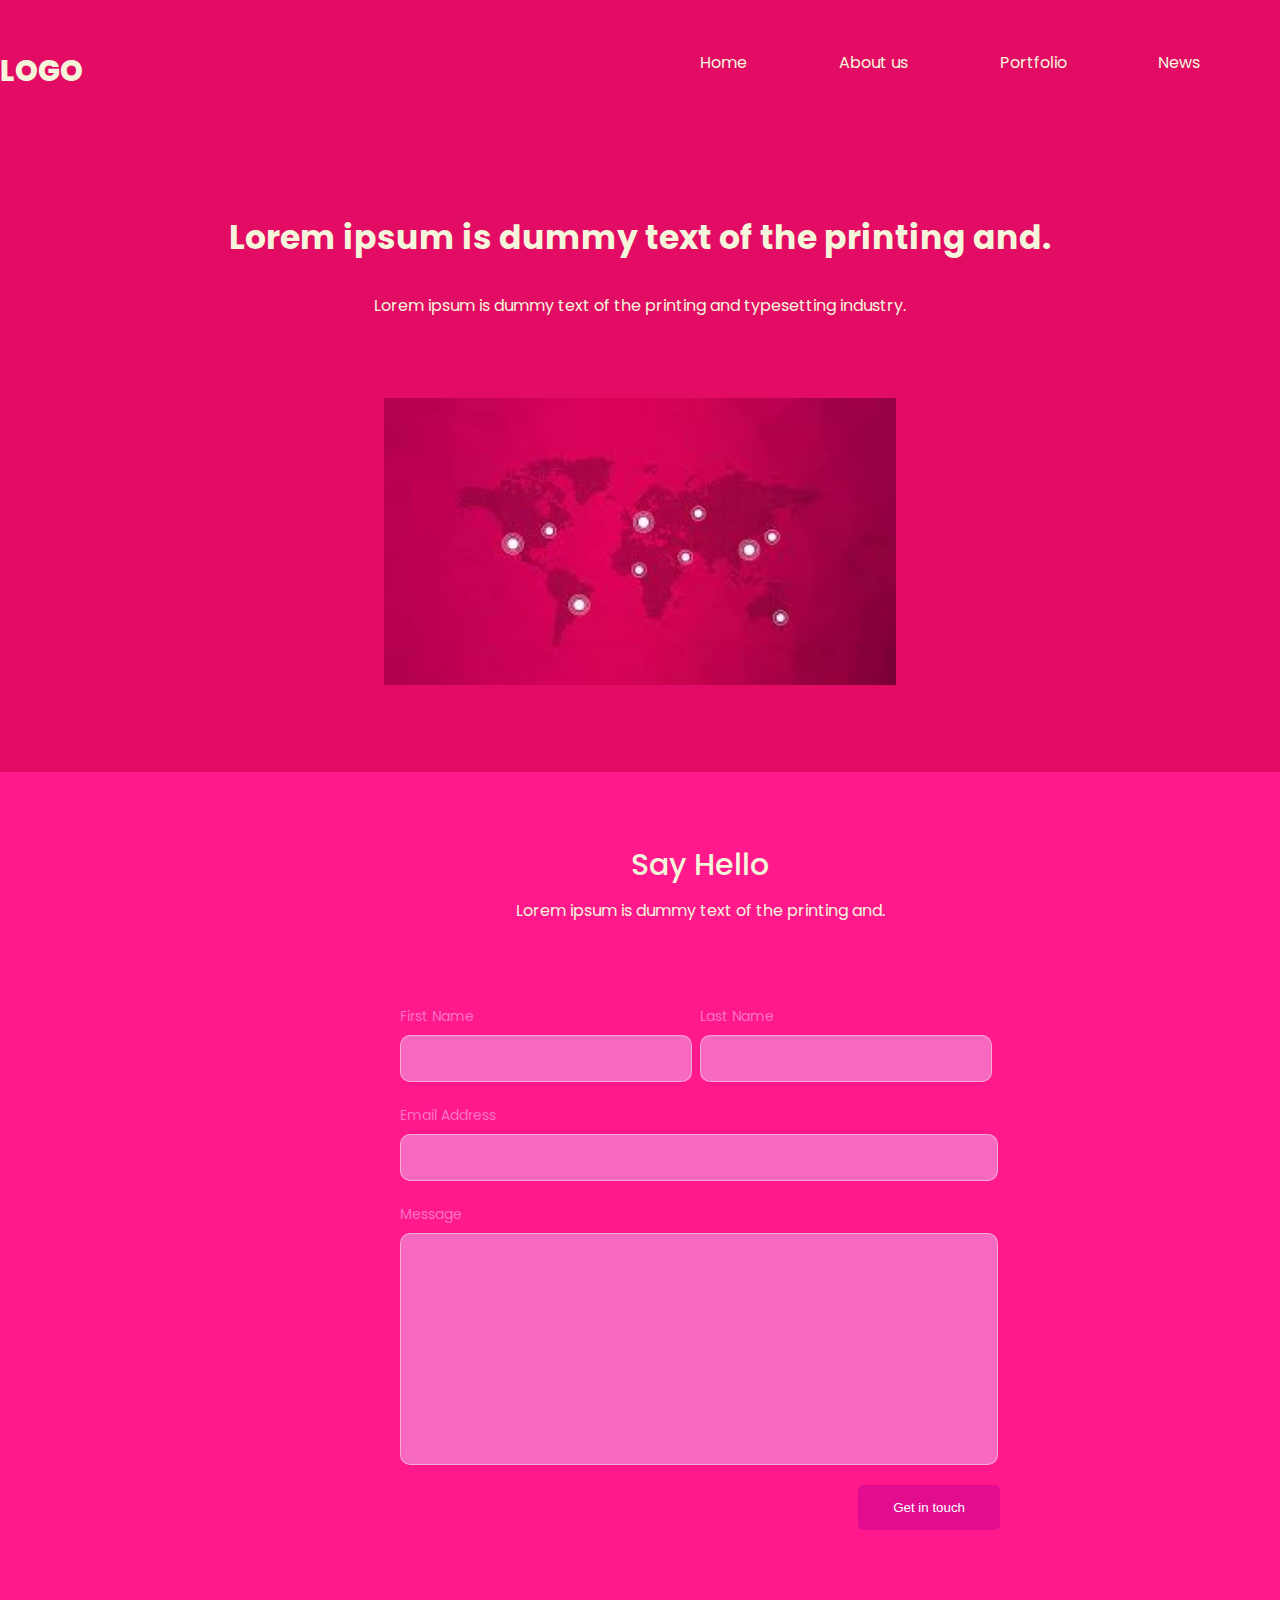
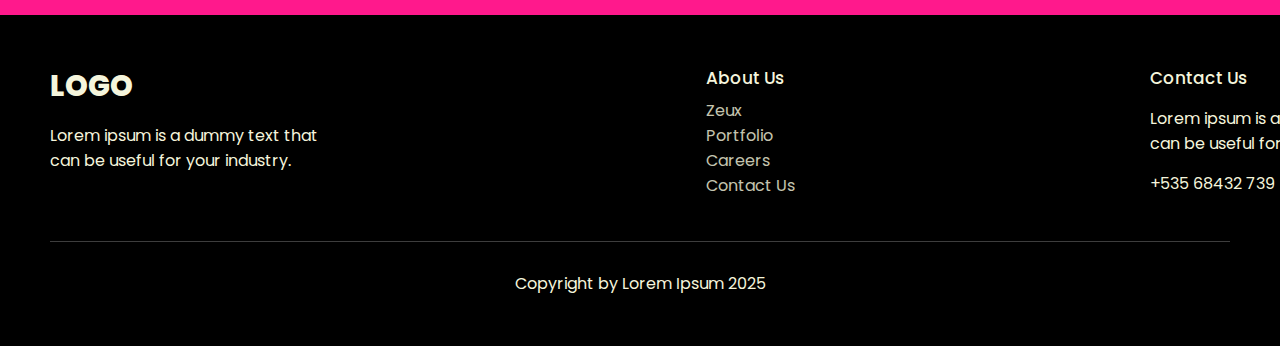
<file: contacts.html>
<!DOCTYPE html>
<html lang="en">

<head>
    <meta charset="UTF-8">
    <meta name="viewport" content="width=device-width, initial-scale=1.0">
    <title>Document</title>
    <link rel="stylesheet" href="main.css">
</head>

<body>
    <header class="container">
        <span class="logo">logo</span>
            <nav>
                <ul>
                    <li><a href="/">Home</a></li>
                    <li><a href="about.html">About us</a></li>
                    <li><a href="#">Portfolio</a></li>
                    <li><a href="#">News</a></li>
                    <li class="btn"><a href="contacts.html">Contacts</a></li>
                </ul>
            </nav>
    </header>
    
    <div class="hero-contacts">
        <h1>Lorem ipsum is dummy text of the printing and.</h1>
        <p>Lorem ipsum is dummy text of the printing and typesetting industry.</p>
        <img src="worldmap.jpeg" alt="">
    </div>

    <div class="feedback">
        <div class="container">
            <h2>Say Hello</h2>
            <p>Lorem ipsum is dummy text of the printing and.</p>

            <form>
                <div class="inline">
                    <div>
                        <label>First Name</label>
                        <input type="text">
                    </div>
                    <div>
                        <label>Last Name</label>
                        <input type="text">
                    </div>
                </div>
                <label>Email Address</label>
                <input type="email" class="one-line">

                <label>Message</label>
                <textarea class="one-line"></textarea>

                <button type="button">Get in touch</button>
            </form>
        </div>
    </div>

    <footer>
        <div class="blocks container">
            <div>
                <span class="logo">LOGO</span>
                <p>Lorem ipsum is a dummy text that can be useful for your industry.</p>
            </div>
            <div>
                <h4>About Us</h4>
                <ul>
                    <li>Zeux</li>
                    <li>Portfolio</li>
                    <li>Careers</li>
                    <li>Contact Us</li>
                </ul>
            </div>
            <div>
                <h4>Contact Us</h4>
                <p>Lorem ipsum is a dummy text that can be useful for your industry.</p>
                <p>+535 68432 739</p>
            </div>
        </div>
        <hr>
        <p>Copyright by Lorem Ipsum 2025</p>
    </footer>

</body>
</html>
</file>
<file: main.css>
@import url('https://fonts.googleapis.com/css2?family=Poppins:wght@400;500;700;800&display=swap');

* {
    margin: 0;
    padding: 0;
}

body {
    font-family: "Poppins", sans-serif;
    font-weight: 400;
    font-size: 16px;
    color: beige;
    background: #e20c65;
}

a {
    text-decoration: none;
}

img {
    max-width: 40%;
}

.wrapper{
    background: linear-gradient(to bottom,rgb(5, 0, 2),rgb(248, 8, 80));
    overflow-x: hidden;
}

.container {
    width: 1400px;
    margin: 0 auto;

}

header {
    padding: 50px 0;
}

header .logo, footer .blocks .logo {
    text-transform: uppercase;
    font-size: 29px;
    font-weight: 800;
    color: beige;
}

header nav {
    float: right;
    width: 50%
}

header nav ul {
    list-style: none;
    display: flex;
    justify-content: space-between;
    z-index: 2;
    position: relative;
}

header nav ul li {
    display: inline-block;
}

header nav ul li a {
    color:beige
}

header nav ul li.active ::after {
    content: '';
    display: block;
    width: 40px;
    height: 5px;
    background: #e20ca2;
    border-radius: 10px;
    position: relative;
    top: 10px;
    left: -15px;
}

header nav ul li:not(.active):not(.btn) a:hover {
    border-bottom: 5px solid #e20ca2;
}

header nav ul li.btn a, .email .block button {
    background: #e20ca2;
    padding: 9px 17px;
    border-radius: 5px;
    transition: all 500ms ease;
}

header nav ul li.btn a:hover, .email .block button:hover {
    background: #470122;
}

.hero {
    padding-bottom: 100px;
    position: relative;
    z-index: 1;
}

.hero--info {
    width: 530px;
    padding-top: 70px;
}

.hero--info h2 {
    color:beige;
    font-size: 20px;
    font-weight: 600;
}

.hero--info h1 {
    color:beige;
    font-size: 50px;
    font-weight: 600;
}

.hero--info p {
    font-weight: 500;
    line-height: 170%;
    margin: 30px 0;
}

.hero--info .btn, .hero-about .info .btn {
    background: #e20c90;
    color:beige;
    border-radius: 50px;
    padding: 15px 30px;
    border: 0;
    transition: all 500ms ease;
    font-size: 17px;
}

.hero--info .btn:hover, .hero-about .info .btn:hover {
    cursor: pointer;
    transform: scale(1.1);
}

.hero img {
    position: absolute;
    top: 0px;
    right: 0;
    opacity: 0.6;
    mix-blend-mode: color-burn;
    border-radius: 100px;
    border-bottom-left-radius: 200px;
    border-bottom-right-radius: 200px;
    border-top-left-radius: 200px;
    border-top-right-radius: 200px;
    background-color: rgba(0, 0, 0, 0.5);
}

.trending {
    padding-top: 50px;
}

.trending h3 {
    font-weight: 600;
    font-size: 31px;
}

.trending .see-all, .projects .see-all {
    color: beige;
    background: #ca008e;
    border-radius: 5px;
    padding: 12px 23px;
    float: right;
    display: block;
    transition: all 500ms ease;
}

.trending .see-all:hover, .projects .see-all:hover {
    transform: scale(1.1);
}

.trending .games {
    display: flex;
    justify-content: space-between;
    width: 100%;
    padding: 30px 0;
}

.trending .games span {
    display: block;
    text-align: center;
    margin-top: 20px;
}

.trending img {
    border-bottom-left-radius: 15px;
    border-bottom-right-radius: 15px;
    border-top-left-radius: 15px;
    border-top-right-radius: 15px;
    max-width: 100%;
}

.big-text {
    padding: 50px 0;
    font-size: 35px;
    font-weight: 600;
    text-align: center;
    width: 800px;
}

.banner {
    padding: 80px 0;

}

.banner h3 {
    font-size: 30px;
    font-weight: 600;
    margin-bottom: 30px;
}

.banner p {
    line-height: 170%;
    margin-bottom: 30px;
    width: 550px;
}

.banner img {
    width: 200%;
    margin-bottom: 30px;
    border-bottom-left-radius: 15px;
    border-bottom-right-radius: 15px;
    border-top-left-radius: 15px;
    border-top-right-radius: 15px;
    max-width: 100%;
}

.features {
    background: url(/img/landscape.jpeg) no-repeat center center fixed;
    background-size: cover;
    padding: 80px 0;
    opacity: 0.7;
}

.features h3, 
.features p {
    margin-bottom: 10px;
    text-align: center;
    max-width: 800px;
    margin-left: auto;
    margin-right: auto;
}

.features p {
    margin-top: 20px;
}

.features h3 {
    font-size: 30px;
}

.features .info {
    display: flex;
    justify-content: center;
    flex-wrap: wrap;
}

.features .info .block {
    text-align: center;
    align-items: center;
    width: 20%;
    margin: -20px 2%;
}

.features .info .block img {
    margin-bottom: -150px;
    max-width: 100%;
}

.features .info .block img {
    cursor: pointer;
    transform: translateY(-50px);
}

.features .info .block img:active {
    transform: translateY(-50px);
}

.projects {
    padding: 100px 0;

}

.projects h3 {
    font-size: 30px;
    text-align: center;
}

.projects p {
    margin: 40px 0;
    text-align: center;
}

.projects .images {
    display: flex;
    justify-content: space-around;
    margin-bottom: 25px;
}

.projects .see-all {
    float: none;
    width: 60px;
    text-align: center;
    margin: 0 auto;
}

.email {
    padding-bottom: 120px;

}
.email h3 {
    margin-top: 60px;
    font-size: 30px;
}

.email .block {
    background: #f861a7;
    margin-top: 30px;
    border-radius: 15px;
    padding: 40px 3%;
    width: 94%;
    display: flex;
    justify-content: space-between;
    align-items: center;
}

.email .block h4 {
    font-size: 30px;
    font-weight: 500;
}

.email .block p {
    width: 500px;
}

.email .block input {
    background: #fff;
    outline: none;
    border: 0;
    border-radius: 5px;
    width: 380px;
    font-family: "Poppins", sans-serif;
    font-weight: 400;
    padding: 20px 30px;
    position: relative;
    right: -100px;
    z-index: 1;
    padding-right: 120px;
}

.email .block input::placeholder {
    color: #3d3d3d;
}

.email .block button {
    cursor: pointer;
    border: 0;
    padding: 13px 17px;
    position: relative;
    z-index: 2;
    color: #fff;
}

footer {
    background: #000;
    padding: 50px;
}

footer .blocks {
    display: flex;
    justify-content: space-between;
}

footer .blocks p {
    width: 300px;
    margin: 15px 0;
}

footer .blocks h4 {
    font-weight: 500;
    font-size: 17px;
}

footer .blocks ul {
    list-style: none;
    margin-top: 7px;
    opacity: 0.8;
}
footer hr {
    margin: 30px 0;
    border: 0;
    height: 0.6px;
    background: #3d3d3d;
}
footer > p {
    text-align: center;
}

.hero-about {
    position: relative;
}

.hero-about .info {
    width: 500px;
    padding: 150px 0;
}

.hero-about .info h1 {
    margin-bottom: 15px;
    font-size: 30px;
}

.hero-about .info .btn {
    margin-top: 20px;
}
.hero-about img {
    position: absolute;
    right: -150px;
    top: 0;
    width: 700%;
}

.work {
    padding: 80px 0;
}

.work h2 {
    font-size: 25px;
    margin-bottom: 40px;
}

.work .blocks {
    display: flex;
    justify-content: space-between;
}

.work .blocks .block {
    width: 25%;
    border-radius: 10px;
    padding: 50px 35px;
    background: #f861a7;
}

.work .blocks .block h3 {
    font-size: 20px;
    margin: 20px 0;
}

.work .blocks .block .badge {
    border-radius: 7px;
    padding: 10px 20px;
}

.work .blocks .block .badge.blue {
    background: #722ef0;
}

.work .blocks .block .badge.orange {
    background: #f1a93c;
}

.work .blocks .block .badge.green {
    background: #3ee97f;
}

.hero-contacts h1 {
    text-align: center;
    margin-top: 70px;
    margin-bottom: 30px;
    font-size: 33px;
}

.hero-contacts p {
    text-align: center;
}

.hero-contacts img {
    width: 500%;
    margin: 80px 30%;
    text-align: center;
}

.feedback {
    padding: 70px 0;
    background: #ff198c;
}

.feedback h2 {
    text-align: center;
    font-weight: 500;
    font-size: 30px;
}

.feedback p {
    text-align: center;
    margin-top: 10px;
}

.feedback form {
    margin: 80px auto;
    width: 600px; 
}

.feedback form .inline {
    display: flex;
    justify-content: space-between;
}

.feedback form .inline > div {
    width: 50%;   
}

.feedback form label {
    color:rgba(250, 122, 201, 0.945);
    font-size: 14px;
}

.feedback form input, .feedback form textarea {
    background: rgba(248, 111, 196, 0.945);
    border-radius: 10px;
    border: 0.6px solid rgba(243, 173, 216, 0.945);
    display: block;
    width: 90%;
    padding: 15px 10px;
    outline: none;
    color: #fff;
    margin-top: 7px;
    margin-bottom: 20px;
}

.feedback form .one-line {
    width: 96%;
}

.feedback form textarea {
    resize: none;
    height: 200px;
    width: 96%;
}

.feedback form button {
    background: #e20c90;
    border-radius: 5px;
    border: 0;
    float: right;
    cursor: pointer;
    color: #fff;
    padding: 15px 35px;
    transition: all 500ms ease;
}

.feedback form button:hover {
    background: #b32d7f;
}
</file>
